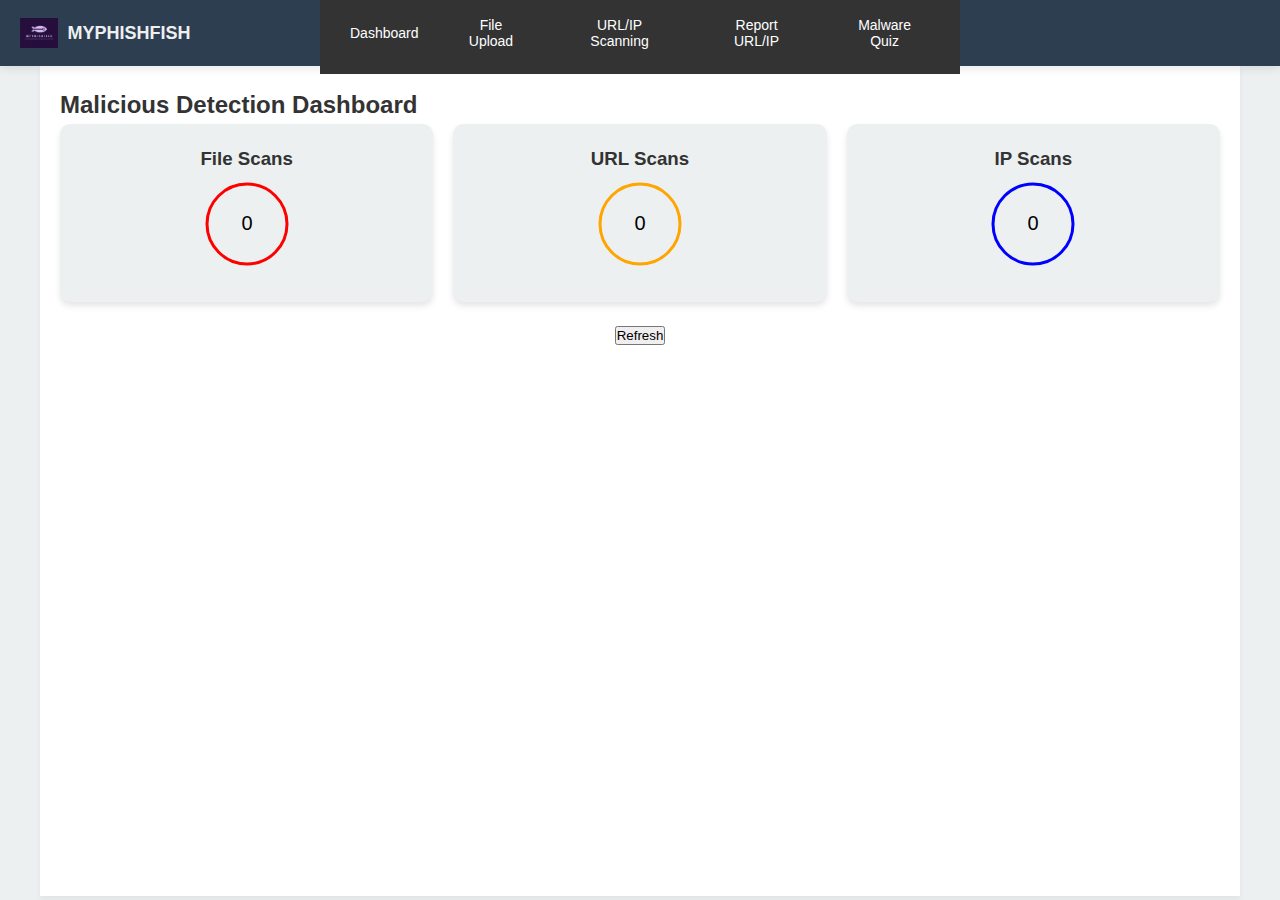
<file: final/index.html>
<!DOCTYPE html>
<html lang="en">
<head>
    <meta charset="UTF-8">
    <meta name="viewport" content="width=device-width, initial-scale=1.0">
    <title>MyPhishFish Phishing Detection</title>
</head>
<body>
    <div class="nav-container">
        <div class="nav-left">
            <img src="MyphishfishTriallogo.png" alt="Myphishfish Logo" class="logo-img">
            <span class="logo-text">MYPHISHFISH</span>
        </div>
    
        <div class="nav-center">
            <nav class="main-nav">
                <button id="dashboardButton">Dashboard</button>
                <button id="fileUploadButton">File Upload</button>
                <button id="urlIpScanButton">URL/IP Scanning</button>
                <button id="reportIpUrlButton">Report URL/IP</button>
                <button id="QuizPageButton">Malware Quiz</button>
            </nav>
        </div>
    </div>
        


    <div id="dashboardPage" class="page active">
        <h2>Malicious Detection Dashboard</h2>
        <div class="dashboard-stats">
            <div class="dashboard-stat">
                <h3>File Scans</h3>
                <svg width="100" height="100">
                    <circle cx="50" cy="50" r="40" stroke="red" stroke-width="3" fill="none" />
                    <text x="50%" y="50%" text-anchor="middle" dy=".3em" font-size="20" id="fileCount">0</text>
                </svg>
            </div>
            <div class="dashboard-stat">
                <h3>URL Scans</h3>
                <svg width="100" height="100">
                    <circle cx="50" cy="50" r="40" stroke="orange" stroke-width="3" fill="none" />
                    <text x="50%" y="50%" text-anchor="middle" dy=".3em" font-size="20" id="urlCount">0</text>
                </svg>
            </div>
            <div class="dashboard-stat">
                <h3>IP Scans</h3>
                <svg width="100" height="100">
                    <circle cx="50" cy="50" r="40" stroke="blue" stroke-width="3" fill="none" />
                    <text x="50%" y="50%" text-anchor="middle" dy=".3em" font-size="20" id="ipCount">0</text>
                </svg>
            </div>
        </div>
        <div style="text-align: center; margin-top: 20px;">
            <button id="refreshDashboard">Refresh</button>
            
        </div>
    </div>

    <div id="fileUploadPage" class="page">
        <h2>File Upload</h2>
        <div class="input-group">
            <input type="file" id="fileInput">
            <button id="uploadFileButton">Upload File</button>
        </div>
        <p id="fileUploadResult"></p>
    </div>

    <div id="urlIpScanPage" class="page">
        <h2>URL/IP Scanning</h2>
        <nav style="margin-bottom: 20px; display: flex; gap: 10px;">
            <button id="toggleUrlScan">URL Scanning</button>
            <button id="toggleIpScan">IP Scanning</button>
        </nav>
        
        <div id="urlScanSection" class="scan-section">
            <h3>URL Scanning</h3>
            <div class="input-group">
                <input type="text" id="urlInput" placeholder="Enter URL">
                <button id="scanUrlButton">Scan URL</button>
            </div>
            <p id="urlScanResult"></p>
        </div>

        <div id="ipScanSection" class="scan-section" style="display: none;">
            <h3>IP Scanning</h3>
            <div class="input-group">
                <input type="text" id="ipInput" placeholder="Enter IP Address">
                <button id="scanIpButton">Scan IP</button>
            </div>
            <p id="ipScanResult"></p>
        </div>
    </div>

    <div id="reportIpUrlPage" class="page">
        <h2>Report IP/URL</h2>
        <nav style="margin-bottom: 20px; display: flex; gap: 10px;">
            <button id="toggleReportIp">Report IP</button>
            <button id="toggleReportUrl">Report URL</button>
        </nav>
        
        <div id="reportIpSection" class="report-section">
            <h3>Report IP</h3>
            <div class="input-group">
                <input type="text" id="reportIpInput" placeholder="Enter IP to Report">
                <button id="reportIpButton">Report IP</button>
            </div>
            <p id="reportIpResult"></p>
        </div>

        <div id="reportUrlSection" class="report-section" style="display: none;">
            <h3>Report URL</h3>
            <div class="input-group">
                <input type="text" id="reportUrlInput" placeholder="Enter URL to Report">
                <button id="reportUrlButton">Report URL</button>
            </div>
            <p id="reportUrlResult"></p>
        </div>
    </div>

    <div id="QuizPage" class="page">
        <header>
            <h1>Malware Quiz</h1>
            <div id="score">Score: 0 / 10</div>
        </header>

        <div class="container">
            <div id="quizContent">
                <!-- Questions will appear here -->
            </div>
            <button id="playAgain" onclick="playAgain()" style="display: none;">Play Again</button>
        </div>
    </div>

    <script src="script.js"></script>
    <link rel="stylesheet" href="style.css">
</body>
</html>
</file>
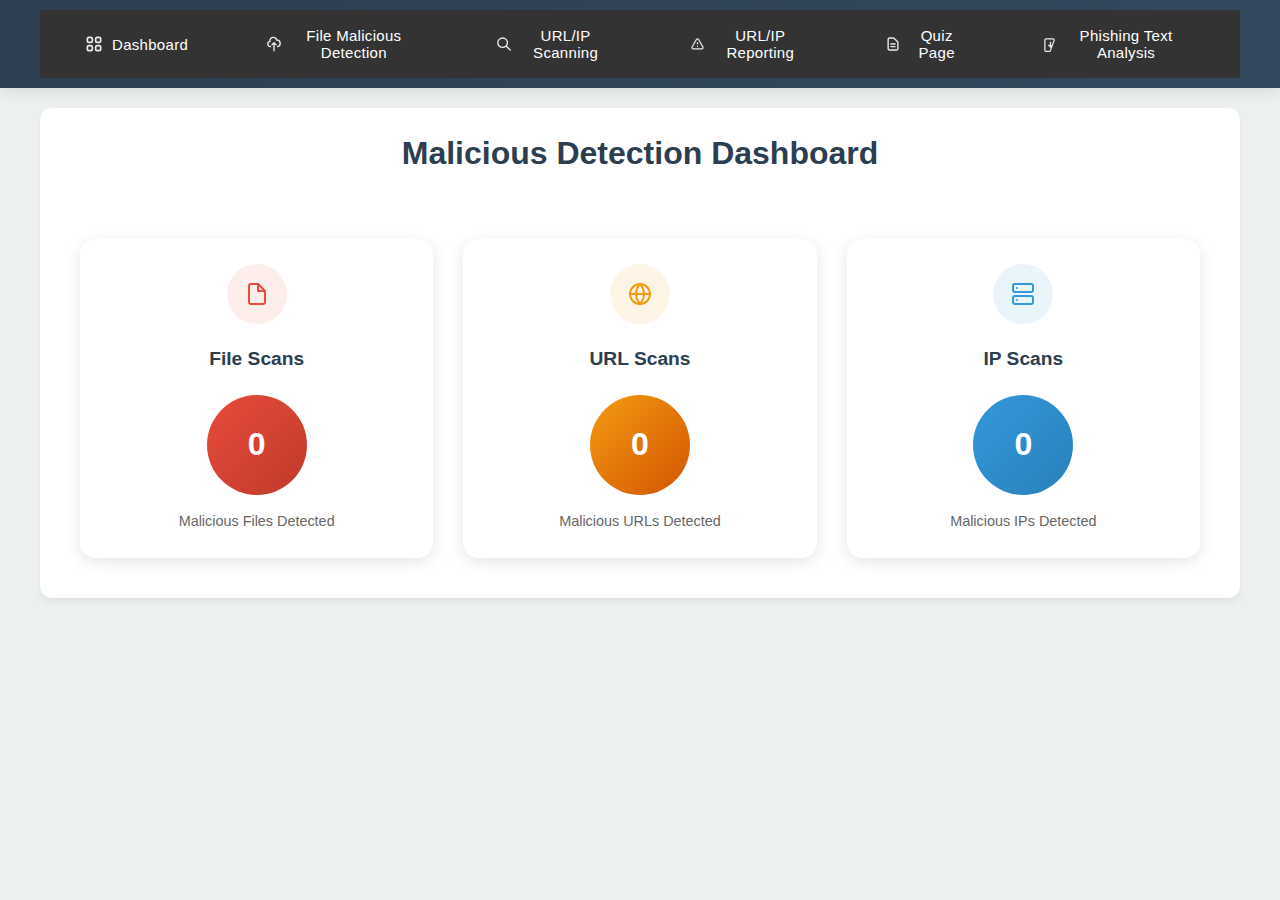
<file: final/chrome_extension/index.html>
<!DOCTYPE html>
<html lang="en">
<head>
    <meta charset="UTF-8">
    <meta name="viewport" content="width=device-width, initial-scale=1.0">
    <title>Cyber Sentinel Interface</title>
    <link rel="stylesheet" href="style.css">
</head>
<body>
    <div class="nav-container">
        <nav class="main-nav">
            <button id="dashboardButton">Dashboard</button>
            <button id="fileUploadButton">File Malicious Detection</button>
            <button id="urlIpScanButton">URL/IP Scanning</button>
            <button id="reportIpUrlButton">URL/IP Reporting</button>
            <button id="QuizPageButton">Quiz Page</button>
            <button id="imageExtractionButton">Phishing Text Analysis</button>
        </nav>
    </div>

    <div id="dashboardPage" class="page active">
        <h2 class="dashboard-title">Malicious Detection Dashboard</h2>
        <div class="dashboard-stats">
            <div class="dashboard-stat">
                <div class="stat-icon file-icon">
                    <svg xmlns="http://www.w3.org/2000/svg" width="24" height="24" viewBox="0 0 24 24" fill="none" stroke="currentColor" stroke-width="2" stroke-linecap="round" stroke-linejoin="round">
                        <path d="M13 2H6a2 2 0 0 0-2 2v16a2 2 0 0 0 2 2h12a2 2 0 0 0 2-2V9z"></path>
                        <polyline points="13 2 13 9 20 9"></polyline>
                    </svg>
                </div>
                <div class="stat-content">
                    <h3>File Scans</h3>
                    <div class="stat-circle red">
                        <span id="fileCount">0</span>
                    </div>
                    <p class="stat-label">Malicious Files Detected</p>
                </div>
            </div>

            <div class="dashboard-stat">
                <div class="stat-icon url-icon">
                    <svg xmlns="http://www.w3.org/2000/svg" width="24" height="24" viewBox="0 0 24 24" fill="none" stroke="currentColor" stroke-width="2" stroke-linecap="round" stroke-linejoin="round">
                        <circle cx="12" cy="12" r="10"></circle>
                        <line x1="2" y1="12" x2="22" y2="12"></line>
                        <path d="M12 2a15.3 15.3 0 0 1 4 10 15.3 15.3 0 0 1-4 10 15.3 15.3 0 0 1-4-10 15.3 15.3 0 0 1 4-10z"></path>
                    </svg>
                </div>
                <div class="stat-content">
                    <h3>URL Scans</h3>
                    <div class="stat-circle orange">
                        <span id="urlCount">0</span>
                    </div>
                    <p class="stat-label">Malicious URLs Detected</p>
                </div>
            </div>

            <div class="dashboard-stat">
                <div class="stat-icon ip-icon">
                    <svg xmlns="http://www.w3.org/2000/svg" width="24" height="24" viewBox="0 0 24 24" fill="none" stroke="currentColor" stroke-width="2" stroke-linecap="round" stroke-linejoin="round">
                        <rect x="2" y="2" width="20" height="8" rx="2" ry="2"></rect>
                        <rect x="2" y="14" width="20" height="8" rx="2" ry="2"></rect>
                        <line x1="6" y1="6" x2="6.01" y2="6"></line>
                        <line x1="6" y1="18" x2="6.01" y2="18"></line>
                    </svg>
                </div>
                <div class="stat-content">
                    <h3>IP Scans</h3>
                    <div class="stat-circle blue">
                        <span id="ipCount">0</span>
                    </div>
                    <p class="stat-label">Malicious IPs Detected</p>
                </div>
            </div>
        </div>
    </div>

    <div id="fileUploadPage" class="page">
        <h2>File Upload</h2>
        <div class="file-upload-container">
            <div class="file-upload-area" id="dropZone">
                <div class="file-upload-content">
                    <img src="assets/upload-icon.svg" alt="Upload" class="upload-icon">
                    <p>Drag and drop files here or</p>
                    <div class="file-input-wrapper">
                        <input type="file" id="fileInput" class="file-input" hidden>
                        <button class="choose-file-btn">Choose file</button>
                    </div>
                    <p class="file-name" id="fileName"></p>
                </div>
            </div>
            <div class="button-group">
                <div class="button-with-spinner">
                    <button id="uploadFileButton" disabled>
                        <span class="button-content">
                            Upload File
                            <span class="spinner" id="uploadFileSpinner"></span>
                        </span>
                    </button>
                </div>
                <button id="clearFileResult" class="clear-button">Clear Result</button>
            </div>
        </div>
        <div class="result-container">
            <div class="loading-container" id="loadingContainer">
                <div class="loading-spinner"></div>
                <p>Scanning file...</p>
            </div>
            <div class="result-text" id="fileUploadResult"></div>
        </div>
    </div>

    <div id="urlIpScanPage" class="page">
        <h2 class="page-title">URL/IP Scanning</h2>
        <div class="scan-nav">
            <button id="toggleUrlScan" class="scan-nav-btn active">
                <svg xmlns="http://www.w3.org/2000/svg" width="20" height="20" viewBox="0 0 24 24" fill="none" stroke="currentColor" stroke-width="2" stroke-linecap="round" stroke-linejoin="round">
                    <circle cx="12" cy="12" r="10"></circle>
                    <line x1="2" y1="12" x2="22" y2="12"></line>
                    <path d="M12 2a15.3 15.3 0 0 1 4 10 15.3 15.3 0 0 1-4 10 15.3 15.3 0 0 1-4-10 15.3 15.3 0 0 1 4-10z"></path>
                </svg>
                URL Scanning
            </button>
            <button id="toggleIpScan" class="scan-nav-btn">
                <svg xmlns="http://www.w3.org/2000/svg" width="20" height="20" viewBox="0 0 24 24" fill="none" stroke="currentColor" stroke-width="2" stroke-linecap="round" stroke-linejoin="round">
                    <rect x="2" y="2" width="20" height="8" rx="2" ry="2"></rect>
                    <rect x="2" y="14" width="20" height="8" rx="2" ry="2"></rect>
                    <line x1="6" y1="6" x2="6.01" y2="6"></line>
                    <line x1="6" y1="18" x2="6.01" y2="18"></line>
                </svg>
                IP Scanning
            </button>
        </div>
        
        <div class="scan-container">
            <div id="urlScanSection" class="scan-section">
                <div class="scan-card">
                    <h3 class="scan-title">URL Scanning</h3>
                    <div class="scan-input-group">
                        <div class="input-with-icon">
                            <svg class="input-icon" xmlns="http://www.w3.org/2000/svg" width="20" height="20" viewBox="0 0 24 24" fill="none" stroke="currentColor" stroke-width="2" stroke-linecap="round" stroke-linejoin="round">
                                <circle cx="11" cy="11" r="8"></circle>
                                <line x1="21" y1="21" x2="16.65" y2="16.65"></line>
                            </svg>
                            <input type="text" id="urlInput" placeholder="Enter URL to scan..." class="scan-input">
                        </div>
                        <div class="scan-buttons">
                            <button id="scanUrlButton" class="scan-button">
                                <span class="button-content">
                                    Scan URL
                                    <span class="spinner" id="scanUrlSpinner"></span>
                                </span>
                            </button>
                            <button id="clearUrlResult" class="clear-button">Clear</button>
                        </div>
                    </div>
                    <div class="result-container">
                        <div class="loading-container" id="urlLoadingContainer">
                            <div class="loading-spinner"></div>
                            <p>Scanning URL...</p>
                        </div>
                        <div class="result-text" id="urlScanResult"></div>
                    </div>
                </div>
            </div>

            <div id="ipScanSection" class="scan-section" style="display: none;">
                <div class="scan-card">
                    <h3 class="scan-title">IP Scanning</h3>
                    <div class="scan-input-group">
                        <div class="input-with-icon">
                            <svg class="input-icon" xmlns="http://www.w3.org/2000/svg" width="20" height="20" viewBox="0 0 24 24" fill="none" stroke="currentColor" stroke-width="2" stroke-linecap="round" stroke-linejoin="round">
                                <rect x="2" y="2" width="20" height="8" rx="2" ry="2"></rect>
                                <rect x="2" y="14" width="20" height="8" rx="2" ry="2"></rect>
                            </svg>
                            <input type="text" id="ipInput" placeholder="Enter IP address to scan..." class="scan-input">
                        </div>
                        <div class="scan-buttons">
                            <button id="scanIpButton" class="scan-button">
                                <span class="button-content">
                                    Scan IP
                                    <span class="spinner" id="scanIpSpinner"></span>
                                </span>
                            </button>
                            <button id="clearIpResult" class="clear-button">Clear</button>
                        </div>
                    </div>
                    <div class="result-container">
                        <div class="loading-container" id="ipLoadingContainer">
                            <div class="loading-spinner"></div>
                            <p>Scanning IP...</p>
                        </div>
                        <div class="result-text" id="ipScanResult"></div>
                    </div>
                </div>
            </div>
        </div>
    </div>

    <div id="reportIpUrlPage" class="page">
        <h2 class="page-title">Report IP/URL</h2>
        <div class="scan-nav">
            <button id="toggleReportIp" class="scan-nav-btn active">
                <svg xmlns="http://www.w3.org/2000/svg" width="20" height="20" viewBox="0 0 24 24" fill="none" stroke="currentColor" stroke-width="2" stroke-linecap="round" stroke-linejoin="round">
                    <rect x="2" y="2" width="20" height="8" rx="2" ry="2"></rect>
                    <rect x="2" y="14" width="20" height="8" rx="2" ry="2"></rect>
                    <line x1="6" y1="6" x2="6.01" y2="6"></line>
                    <line x1="6" y1="18" x2="6.01" y2="18"></line>
                </svg>
                Report IP
            </button>
            <button id="toggleReportUrl" class="scan-nav-btn">
                <svg xmlns="http://www.w3.org/2000/svg" width="20" height="20" viewBox="0 0 24 24" fill="none" stroke="currentColor" stroke-width="2" stroke-linecap="round" stroke-linejoin="round">
                    <circle cx="12" cy="12" r="10"></circle>
                    <line x1="2" y1="12" x2="22" y2="12"></line>
                    <path d="M12 2a15.3 15.3 0 0 1 4 10 15.3 15.3 0 0 1-4 10 15.3 15.3 0 0 1-4-10 15.3 15.3 0 0 1 4-10z"></path>
                </svg>
                Report URL
            </button>
        </div>

        <div class="scan-container">
            <div id="reportIpSection" class="report-section">
                <div class="scan-card">
                    <h3 class="scan-title">Report IP</h3>
                    <div class="scan-input-group">
                        <div class="input-with-icon">
                            <svg class="input-icon" xmlns="http://www.w3.org/2000/svg" width="20" height="20" viewBox="0 0 24 24" fill="none" stroke="currentColor" stroke-width="2" stroke-linecap="round" stroke-linejoin="round">
                                <rect x="2" y="2" width="20" height="8" rx="2" ry="2"></rect>
                                <rect x="2" y="14" width="20" height="8" rx="2" ry="2"></rect>
                            </svg>
                            <input type="text" id="reportIpInput" placeholder="Enter IP to report..." class="scan-input">
                        </div>
                        <div class="scan-buttons">
                            <button id="reportIpButton" class="scan-button">
                                <span class="button-content">
                                    Report IP
                                    <span class="spinner" id="reportIpSpinner"></span>
                                </span>
                            </button>
                            <button id="clearReportIpResult" class="clear-button">Clear</button>
                        </div>
                    </div>
                    <div class="result-container">
                        <div class="loading-container" id="reportIpLoadingContainer">
                            <div class="loading-spinner"></div>
                            <p>Reporting IP...</p>
                        </div>
                        <div class="result-text" id="reportIpResult"></div>
                    </div>
                </div>
            </div>

            <div id="reportUrlSection" class="report-section" style="display: none;">
                <div class="scan-card">
                    <h3 class="scan-title">Report URL</h3>
                    <div class="scan-input-group">
                        <div class="input-with-icon">
                            <svg class="input-icon" xmlns="http://www.w3.org/2000/svg" width="20" height="20" viewBox="0 0 24 24" fill="none" stroke="currentColor" stroke-width="2" stroke-linecap="round" stroke-linejoin="round">
                                <circle cx="11" cy="11" r="8"></circle>
                                <line x1="21" y1="21" x2="16.65" y2="16.65"></line>
                            </svg>
                            <input type="text" id="reportUrlInput" placeholder="Enter URL to report..." class="scan-input">
                        </div>
                        <div class="scan-buttons">
                            <button id="reportUrlButton" class="scan-button">
                                <span class="button-content">
                                    Report URL
                                    <span class="spinner" id="reportUrlSpinner"></span>
                                </span>
                            </button>
                            <button id="clearReportUrlResult" class="clear-button">Clear</button>
                        </div>
                    </div>
                    <div class="result-container">
                        <div class="loading-container" id="reportUrlLoadingContainer">
                            <div class="loading-spinner"></div>
                            <p>Reporting URL...</p>
                        </div>
                        <div class="result-text" id="reportUrlResult"></div>
                    </div>
                </div>
            </div>
        </div>
    </div>

    <div id="QuizPage" class="page">
        <div class="quiz-container">
            <div class="quiz-header">
                <h2 class="quiz-title">Cybersecurity Knowledge Quiz</h2>
                <div class="quiz-score" id="score">Score: 0 / 10</div>
            </div>

            <div class="quiz-content" id="quizContent">
                <!-- Questions will be inserted here -->
            </div>

            <button id="playAgain" class="play-again-btn" onclick="playAgain()">
                <svg xmlns="http://www.w3.org/2000/svg" width="20" height="20" viewBox="0 0 24 24" fill="none" stroke="currentColor" stroke-width="2" stroke-linecap="round" stroke-linejoin="round">
                    <path d="M3 12a9 9 0 0 1 9-9 9.75 9.75 0 0 1 6.74 2.74L21 8"></path>
                    <path d="M21 3v5h-5"></path>
                    <path d="M21 12a9 9 0 0 1-9 9 9.75 9.75 0 0 1-6.74-2.74L3 16"></path>
                    <path d="M3 21v-5h5"></path>
                </svg>
                Play Again
            </button>
        </div>
    </div>

    <div id="imageTextPage" class="page">
        <div class="image-extraction-container">
            <h2 class="page-title">Analyze Text from Image</h2>
            
            <div class="upload-section">
                <div class="upload-area" id="imageDropZone">
                    <div class="upload-content">
                        <svg class="upload-icon" xmlns="http://www.w3.org/2000/svg" width="50" height="50" viewBox="0 0 24 24">
                            <path d="M19.35 10.04A7.49 7.49 0 0 0 12 4C9.11 4 6.6 5.64 5.35 8.04A5.994 5.994 0 0 0 0 14c0 3.31 2.69 6 6 6h13c2.76 0 5-2.24 5-5 0-2.64-2.05-4.78-4.65-4.96zM14 13v4h-4v-4H7l5-5 5 5h-3z"/>
                        </svg>
                        <p class="upload-text">Drag & drop your image here or</p>
                        <input type="file" id="imageFileInput" accept="image/*" hidden>
                        <button class="upload-button" id="imageChooseBtn">Choose Image</button>
                        <p class="file-name" id="imageFileName"></p>
                    </div>
                    <div class="preview-container" id="imagePreviewContainer"></div>
                </div>
                
                <div class="action-buttons">
                    <button class="extract-button" id="extractTextBtn" disabled>
                        <span class="button-content">
                            Analyzing Text
                            <span class="spinner" id="extractSpinner"></span>
                        </span>
                    </button>
                    <button class="clear-button" id="clearImageBtn">Clear</button>
                </div>
            </div>

            <div class="result-container" id="extractedTextContainer">
                <div class="loading-container" id="extractLoadingContainer">
                    <div class="loading-spinner"></div>
                    <p>Analyzing text...</p>
                </div>
                <div class="text-content" id="extractedText"></div>
            </div>
        </div>
    </div>

    <script src="script.js"></script>
</body>
</html>
</file>
<file: final/style.css>
/* Use for Title*/
/* Navigation container */
.nav-container {
    display: flex;
    justify-content: space-between; /* Balance between left and center */
    align-items: center; /* Center vertically */
    padding: 18px 20px;
    background-color: #3a2c50; /* Dark background */
    color: white;
    position: relative; /* To ensure proper centering */
}

/* Left section: Logo and Text */
.nav-left {
    display: flex;
    align-items: center; /* Align items vertically */
    gap: 10px; /* Space between logo and text */
}

.logo-img {
    height: 30px; /* Logo size */
    width: auto;
}

.logo-text {
    font-size: 18px;
    font-weight: bold;
    color: #ecf0f1; /* Light grey text */
}

/* Center Section: Buttons */
.nav-center {
    position: absolute;
    left: 50%;
    transform: translateX(-50%); /* Perfect centering */
}

.main-nav {
    display: flex;
    gap: 15px; /* Space between buttons */
}

.main-nav button {
    padding: 8px 12px;
    background-color: #3498db;
    color: white;
    border: none;
    border-radius: 4px;
    cursor: pointer;
    transition: background-color 0.3s ease;
    font-size: 14px;
}

.main-nav button:hover {
    background-color: #2980b9;
}

body {
    font-family: Arial, sans-serif;
    margin: 0;
    padding: 0;
}

nav {
    background: #333;
    color: #fff;
    display: flex;
    padding: 10px;
}

nav button {
    background: #444;
    border: none;
    color: #fff;
    padding: 10px 15px;
    margin-right: 10px;
    cursor: pointer;
}

nav button:hover {
    background: #555;
}

.page {
    display: none;
    padding: 20px;
}

.active {
    display: block;
}

/* Use for Quiz*/

body {
    font-family: Arial, sans-serif;
    margin: 0;
    padding: 0;
    background-color: #f9f9f9;
}

header {
    display: flex;
    justify-content: space-between;
    align-items: center;
    background-color: #333;
    color: white;
    padding: 10px 20px;
}

header h1 {
    margin: 0;
}

#score {
    font-size: 18px;
    color: #ffd700;
}

.container {
    margin: 20px auto;
    padding: 20px;
    max-width: 600px;
    background-color: white;
    border: 1px solid #ddd;
    border-radius: 8px;
    box-shadow: 0 0 10px rgba(0, 0, 0, 0.1);
}

.question {
    margin-bottom: 15px;
    font-size: 18px;
    font-weight: bold;
}

.options button {
    display: block;
    width: 100%;
    margin: 5px 0;
    padding: 10px;
    border: 1px solid #ddd;
    background-color: #f0f0f0;
    cursor: pointer;
    font-size: 16px;
    border-radius: 5px;
}

.options button:hover {
    background-color: #ddd;
}

#playAgain {
    display: none;
    margin-top: 20px;
    background-color: #28a745;
    color: white;
    border: none;
    padding: 10px 20px;
    cursor: pointer;
    font-size: 16px;
    border-radius: 5px;
}

#playAgain:hover {
    background-color: #218838;
}

nav button {
    background-color: #007BFF;
    color: white;
    border: none;
    padding: 10px 15px;
    margin-right: 10px;
    cursor: pointer;
    border-radius: 5px;
}

nav button:hover {
    background-color: #0056b3;
}

.scan-section {
    margin-top: 20px;
}

:root {
    --primary-color: #2c3e50;
    --secondary-color: #3498db;
    --background-color: #ecf0f1;
    --text-color: #333;
    --hover-color: #34495e;
}

* {
    margin: 0;
    padding: 0;
    box-sizing: border-box;
}

body {
    font-family: 'Inter', -apple-system, BlinkMacSystemFont, 'Segoe UI', Roboto, Oxygen, Ubuntu, Cantarell, 'Open Sans', 'Helvetica Neue', sans-serif;
    background-color: var(--background-color);
    color: var(--text-color);
    line-height: 1.6;
}

.nav-container {
    background-color: var(--primary-color);
    box-shadow: 0 2px 10px rgba(0, 0, 0, 0.1);
}

.main-nav {
    display: flex;
    max-width: 1200px;
    margin: 0 auto;
    padding: 15px;
}

.main-nav button {
    background-color: transparent;
    color: white;
    border: none;
    padding: 10px 15px;
    margin-right: 10px;
    cursor: pointer;
    transition: background-color 0.3s ease;
    border-radius: 5px;
    font-weight: 500;
    position: relative;
    overflow: hidden;
}

.main-nav button:hover {
    background-color: var(--hover-color);
}

.main-nav button::after {
    content: '';
    position: absolute;
    bottom: 0;
    left: 0;
    width: 100%;
    height: 2px;
    background-color: var(--secondary-color);
    transform: scaleX(0);
    transition: transform 0.3s ease;
}

.main-nav button:hover::after {
    transform: scaleX(1);
}

.page {
    display: none;
    max-width: 1200px;
    margin: 0 auto;
    padding: 20px;
    background-color: white;
    min-height: calc(100vh - 70px);
    box-shadow: 0 4px 6px rgba(0, 0, 0, 0.05);
}

.page.active {
    display: block;
}

.dashboard-stats {
    display: grid;
    grid-template-columns: repeat(3, 1fr);
    gap: 20px;
    text-align: center;
}

.dashboard-stat {
    background-color: var(--background-color);
    padding: 20px;
    border-radius: 10px;
    box-shadow: 0 4px 6px rgba(0, 0, 0, 0.1);
    transition: transform 0.3s ease;
}

.dashboard-stat:hover {
    transform: translateY(-5px);
}

.input-group {
    display: flex;
    margin-bottom: 15px;
}

.input-group input {
    flex-grow: 1;
    padding: 10px;
    border: 1px solid #ddd;
    border-radius: 5px;
    margin-right: 10px;
}

.input-group button {
    background-color: var(--secondary-color);
    color: white;
    border: none;
    padding: 10px 15px;
    border-radius: 5px;
    cursor: pointer;
    transition: background-color 0.3s ease;
}

.input-group button:hover {
    background-color: #2980b9;
}

#score {
    color: var(--secondary-color);
    font-weight: bold;
}

@media (max-width: 768px) {
    .main-nav {
        flex-direction: column;
    }

    .main-nav button {
        margin-bottom: 10px;
        width: 100%;
    }

    .dashboard-stats {
        grid-template-columns: 1fr;
    }
}
</file>
<file: final/chrome_extension/style.css>
/* Use for Title*/

body {
    font-family: Arial, sans-serif;
    margin: 0;
    padding: 0;
    min-height: 100vh;
    background-color: var(--background-color);
}

nav {
    background: #333;
    color: #fff;
    display: flex;
    padding: 10px;
}

nav button {
    background: #444;
    border: none;
    color: #fff;
    padding: 10px 15px;
    margin-right: 10px;
    cursor: pointer;
}

nav button:hover {
    background: #555;
}

.page {
    display: none;
    padding: 20px;
}

.active {
    display: block;
}

/* Use for Quiz*/

body {
    font-family: Arial, sans-serif;
    margin: 0;
    padding: 0;
    background-color: #f9f9f9;
}

header {
    display: flex;
    justify-content: space-between;
    align-items: center;
    background-color: #333;
    color: white;
    padding: 10px 20px;
}

header h1 {
    margin: 0;
}

#score {
    font-size: 18px;
    color: #ffd700;
}

.container {
    margin: 20px auto;
    padding: 20px;
    max-width: 600px;
    background-color: white;
    border: 1px solid #ddd;
    border-radius: 8px;
    box-shadow: 0 0 10px rgba(0, 0, 0, 0.1);
}

.question {
    margin-bottom: 15px;
    font-size: 18px;
    font-weight: bold;
}

.options button {
    display: block;
    width: 100%;
    margin: 5px 0;
    padding: 10px;
    border: 1px solid #ddd;
    background-color: #f0f0f0;
    cursor: pointer;
    font-size: 16px;
    border-radius: 5px;
}

.options button:hover {
    background-color: #ddd;
}

#playAgain {
    display: none;
    margin-top: 20px;
    background-color: #28a745;
    color: white;
    border: none;
    padding: 10px 20px;
    cursor: pointer;
    font-size: 16px;
    border-radius: 5px;
}

#playAgain:hover {
    background-color: #218838;
}

nav button {
    background-color: #007BFF;
    color: white;
    border: none;
    padding: 10px 15px;
    margin-right: 10px;
    cursor: pointer;
    border-radius: 5px;
}

nav button:hover {
    background-color: #0056b3;
}

.scan-section {
    margin-top: 20px;
}

:root {
    --primary-color: #2c3e50;
    --secondary-color: #3498db;
    --background-color: #ecf0f1;
    --text-color: #333;
    --hover-color: #34495e;
}

* {
    margin: 0;
    padding: 0;
    box-sizing: border-box;
}

body {
    font-family: 'Inter', -apple-system, BlinkMacSystemFont, 'Segoe UI', Roboto, Oxygen, Ubuntu, Cantarell, 'Open Sans', 'Helvetica Neue', sans-serif;
    background-color: var(--background-color);
    color: var(--text-color);
    line-height: 1.6;
}

.nav-container {
    position: sticky;
    top: 0;
    z-index: 1000;
    background: linear-gradient(135deg, var(--primary-color), #34495e);
    box-shadow: 0 2px 15px rgba(0, 0, 0, 0.1);
    padding: 10px 0;
}

.main-nav {
    max-width: 1200px;
    margin: 0 auto;
    padding: 5px 20px;
    display: flex;
    justify-content: center;
    gap: 20px;
    align-items: center;
}

.main-nav button {
    background-color: transparent;
    color: #fff;
    border: none;
    padding: 12px 24px;
    cursor: pointer;
    transition: all 0.3s ease;
    border-radius: 8px;
    font-weight: 500;
    font-size: 15px;
    position: relative;
    display: flex;
    align-items: center;
    gap: 8px;
    letter-spacing: 0.3px;
}

/* Add icons to navigation buttons */
.main-nav button::before {
    content: '';
    width: 20px;
    height: 20px;
    background-size: contain;
    background-repeat: no-repeat;
    background-position: center;
    opacity: 0.9;
}

#dashboardButton::before {
    background-image: url("data:image/svg+xml,%3Csvg xmlns='http://www.w3.org/2000/svg' fill='none' viewBox='0 0 24 24' stroke='white'%3E%3Cpath stroke-linecap='round' stroke-linejoin='round' stroke-width='2' d='M4 6a2 2 0 012-2h2a2 2 0 012 2v2a2 2 0 01-2 2H6a2 2 0 01-2-2V6zM14 6a2 2 0 012-2h2a2 2 0 012 2v2a2 2 0 01-2 2h-2a2 2 0 01-2-2V6zM4 16a2 2 0 012-2h2a2 2 0 012 2v2a2 2 0 01-2 2H6a2 2 0 01-2-2v-2zM14 16a2 2 0 012-2h2a2 2 0 012 2v2a2 2 0 01-2 2h-2a2 2 0 01-2-2v-2z'/%3E%3C/svg%3E");
}

#fileUploadButton::before {
    background-image: url("data:image/svg+xml,%3Csvg xmlns='http://www.w3.org/2000/svg' fill='none' viewBox='0 0 24 24' stroke='white'%3E%3Cpath stroke-linecap='round' stroke-linejoin='round' stroke-width='2' d='M7 16a4 4 0 01-.88-7.903A5 5 0 1115.9 6L16 6a5 5 0 011 9.9M15 13l-3-3m0 0l-3 3m3-3v12'/%3E%3C/svg%3E");
}

#urlIpScanButton::before {
    background-image: url("data:image/svg+xml,%3Csvg xmlns='http://www.w3.org/2000/svg' fill='none' viewBox='0 0 24 24' stroke='white'%3E%3Cpath stroke-linecap='round' stroke-linejoin='round' stroke-width='2' d='M21 21l-6-6m2-5a7 7 0 11-14 0 7 7 0 0114 0z'/%3E%3C/svg%3E");
}

#reportIpUrlButton::before {
    background-image: url("data:image/svg+xml,%3Csvg xmlns='http://www.w3.org/2000/svg' fill='none' viewBox='0 0 24 24' stroke='white'%3E%3Cpath stroke-linecap='round' stroke-linejoin='round' stroke-width='2' d='M12 9v2m0 4h.01m-6.938 4h13.856c1.54 0 2.502-1.667 1.732-3L13.732 4c-.77-1.333-2.694-1.333-3.464 0L3.34 16c-.77 1.333.192 3 1.732 3z'/%3E%3C/svg%3E");
}

#QuizPageButton::before {
    background-image: url("data:image/svg+xml,%3Csvg xmlns='http://www.w3.org/2000/svg' fill='none' viewBox='0 0 24 24' stroke='white'%3E%3Cpath stroke-linecap='round' stroke-linejoin='round' stroke-width='2' d='M9 12h6m-6 4h6m2 5H7a2 2 0 01-2-2V5a2 2 0 012-2h5.586a1 1 0 01.707.293l5.414 5.414a1 1 0 01.293.707V19a2 2 0 01-2 2z'/%3E%3C/svg%3E");
}

#imageExtractionButton::before {
    background-image: url("data:image/svg+xml,%3Csvg xmlns='http://www.w3.org/2000/svg' fill='none' viewBox='0 0 24 24' stroke='white'%3E%3Cpath stroke-linecap='round' stroke-linejoin='round' stroke-width='2' d='M15 13l-3 3m0 0l-3-3m3 3V8m0 13a2 2 0 01-2 2H5a2 2 0 01-2-2V5a2 2 0 012-2h11a2 2 0 012 2z'/%3E%3C/svg%3E");
}

.main-nav button:hover {
    background-color: rgba(255, 255, 255, 0.1);
    transform: translateY(-1px);
}

.main-nav button:active {
    transform: translateY(0);
}

.main-nav button::after {
    content: '';
    position: absolute;
    bottom: -2px;
    left: 50%;
    width: 0;
    height: 2px;
    background-color: var(--secondary-color);
    transform: translateX(-50%);
    transition: width 0.3s ease;
}

.main-nav button:hover::after {
    width: 80%;
}

/* Add active state for the current page */
.main-nav button.active {
    background-color: rgba(255, 255, 255, 0.15);
    box-shadow: inset 0 2px 4px rgba(0, 0, 0, 0.1);
}

.main-nav button.active::after {
    width: 80%;
}

/* Responsive adjustments */
@media (max-width: 768px) {
    .main-nav {
        flex-direction: column;
        padding: 10px;
        gap: 10px;
    }

    .main-nav button {
        width: 100%;
        justify-content: center;
        padding: 10px 20px;
    }
}

.page {
    max-width: 1200px;
    margin: 20px auto;
    padding: 20px;
    background-color: white;
    border-radius: 12px;
    box-shadow: 0 4px 6px rgba(0, 0, 0, 0.05);
}

.page.active {
    display: block;
}

.dashboard-stats {
    padding: 20px;
    margin-top: 20px;
}

.dashboard-stat {
    background-color: var(--background-color);
    padding: 20px;
    border-radius: 10px;
    box-shadow: 0 4px 6px rgba(0, 0, 0, 0.1);
    transition: transform 0.3s ease;
}

.dashboard-stat:hover {
    transform: translateY(-5px);
}

.input-group {
    display: flex;
    margin-bottom: 15px;
}

.input-group input {
    flex-grow: 1;
    padding: 10px;
    border: 1px solid #ddd;
    border-radius: 5px;
    margin-right: 10px;
}

.input-group button {
    background-color: var(--secondary-color);
    color: white;
    border: none;
    padding: 10px 15px;
    border-radius: 5px;
    cursor: pointer;
    transition: background-color 0.3s ease;
}

.input-group button:hover {
    background-color: #2980b9;
}

#score {
    color: var(--secondary-color);
    font-weight: bold;
}

@media (max-width: 1200px) {
    .page {
        margin: 20px;
    }
}

@media (max-width: 768px) {
    .main-nav {
        flex-direction: column;
        padding: 10px;
    }

    .main-nav button {
        width: 100%;
    }

    .page {
        margin: 10px;
    }
}

.spinner {
    display: none;
    width: 20px;
    height: 20px;
    margin-left: 10px;
    border: 3px solid #f3f3f3;
    border-top: 3px solid #3498db;
    border-radius: 50%;
    animation: spin 1s linear infinite;
    vertical-align: middle;
}

@keyframes spin {
    0% { transform: rotate(0deg); }
    100% { transform: rotate(360deg); }
}

.button-with-spinner {
    display: flex;
    align-items: center;
    justify-content: center;
    gap: 10px;
}

.button-content {
    display: flex;
    align-items: center;
    justify-content: center;
}

.loading-container {
    position: absolute;
    top: 0;
    left: 0;
    right: 0;
    bottom: 0;
    background: rgba(248, 249, 250, 0.9);
    display: none;
    flex-direction: column;
    align-items: center;
    justify-content: center;
    z-index: 10;
    border-radius: 8px;
}

.loading-spinner {
    width: 50px;
    height: 50px;
    border: 5px solid #f3f3f3;
    border-top: 5px solid #3498db;
    border-radius: 50%;
    animation: spin 1s linear infinite;
}

@keyframes spin {
    0% { transform: rotate(0deg); }
    100% { transform: rotate(360deg); }
}

.fade-out {
    opacity: 0;
    transition: opacity 0.5s ease-out;
}

.result-container {
    margin-top: 25px;
    padding: 20px;
    background: #f8f9fa;
    border-radius: 12px;
    min-height: 100px;
    max-height: 400px;
    overflow-y: auto;
    word-wrap: break-word;
    position: relative;
    border: 1px solid #ddd;
}

.result-text {
    font-size: 15px;
    line-height: 1.6;
    color: #333;
    overflow-wrap: break-word;
    word-break: break-word;
    text-align: justify;
}

.result-text.visible {
    opacity: 1;
}

.file-upload-container {
    max-width: 600px;
    margin: 0 auto;
}

.file-upload-area {
    border: 2px dashed #3498db;
    border-radius: 12px;
    padding: 40px 20px;
    text-align: center;
    background-color: #f8f9fa;
    cursor: pointer;
    transition: all 0.3s ease;
    margin-bottom: 20px;
    box-shadow: 0 4px 6px rgba(0, 0, 0, 0.05);
}

.file-upload-area.drag-over {
    background-color: #e3f2fd;
    border-color: #2196f3;
    transform: scale(1.02);
    box-shadow: 0 6px 12px rgba(0, 0, 0, 0.1);
}

.file-upload-content {
    display: flex;
    flex-direction: column;
    align-items: center;
    gap: 15px;
}

.file-upload-content p {
    color: #666;
    font-size: 16px;
    margin: 0;
}

.file-name {
    margin-top: 10px;
    color: #2980b9;
    font-size: 14px;
    font-weight: 500;
    word-break: break-all;
    max-width: 100%;
    padding: 8px 16px;
    background-color: #e3f2fd;
    border-radius: 4px;
    display: inline-block;
}

.upload-icon {
    width: 64px;
    height: 64px;
    margin-bottom: 10px;
    filter: drop-shadow(0 2px 4px rgba(0, 0, 0, 0.1));
    transition: transform 0.3s ease;
}

.file-upload-area:hover .upload-icon {
    transform: translateY(-2px);
}

.button-with-spinner {
    position: relative;
    width: 100%;
}

#uploadFileSpinner {
    margin-left: 8px;
    border-color: rgba(255, 255, 255, 0.3);
    border-top-color: white;
}

#uploadFileButton {
    width: 100%;
    margin-top: 20px;
    padding: 12px 24px;
    background: linear-gradient(135deg, #3498db, #2980b9);
    color: white;
    border: none;
    border-radius: 8px;
    font-size: 16px;
    font-weight: 600;
    text-transform: uppercase;
    letter-spacing: 1px;
    box-shadow: 0 4px 6px rgba(0, 0, 0, 0.1);
    transition: all 0.3s ease;
    opacity: 0.6;
    cursor: not-allowed;
}

#uploadFileButton:not([disabled]) {
    opacity: 1;
    cursor: pointer;
    background: linear-gradient(135deg, #2ecc71, #27ae60);
}

#uploadFileButton:not([disabled]):hover {
    transform: translateY(-2px);
    box-shadow: 0 6px 12px rgba(0, 0, 0, 0.15);
    background: linear-gradient(135deg, #27ae60, #219a52);
}

#uploadFileButton:not([disabled]):active {
    transform: translateY(0);
    box-shadow: 0 2px 4px rgba(0, 0, 0, 0.1);
}

.choose-file-btn {
    background: linear-gradient(135deg, #3498db, #2980b9);
    color: white;
    padding: 12px 24px;
    border: none;
    border-radius: 8px;
    cursor: pointer;
    font-size: 16px;
    font-weight: 500;
    transition: all 0.3s ease;
    box-shadow: 0 4px 6px rgba(0, 0, 0, 0.1);
    display: inline-flex;
    align-items: center;
    gap: 8px;
}

.choose-file-btn:hover {
    background: linear-gradient(135deg, #2980b9, #2471a3);
    transform: translateY(-2px);
    box-shadow: 0 6px 12px rgba(0, 0, 0, 0.15);
}

.choose-file-btn:active {
    transform: translateY(0);
    box-shadow: 0 2px 4px rgba(0, 0, 0, 0.1);
}

.file-input-wrapper {
    position: relative;
    display: inline-block;
}

.file-input {
    display: none;  /* Hide the default file input completely */
}

.button-group {
    display: flex;
    gap: 10px;
    align-items: center;
    margin-bottom: 20px;
}

.clear-button {
    padding: 12px 24px;
    background: linear-gradient(135deg, #e74c3c, #c0392b);
    color: white;
    border: none;
    border-radius: 8px;
    cursor: pointer;
    font-size: 16px;
    font-weight: 500;
    transition: all 0.3s ease;
    box-shadow: 0 4px 6px rgba(0, 0, 0, 0.1);
}

.clear-button:hover {
    background: linear-gradient(135deg, #c0392b, #a93226);
    transform: translateY(-2px);
    box-shadow: 0 6px 12px rgba(0, 0, 0, 0.15);
}

.clear-button:active {
    transform: translateY(0);
    box-shadow: 0 2px 4px rgba(0, 0, 0, 0.1);
}

/* Add these dashboard styles */
.dashboard-title {
    text-align: center;
    color: var(--primary-color);
    margin-bottom: 40px;
    font-size: 2em;
    font-weight: 600;
}

.dashboard-stats {
    display: grid;
    grid-template-columns: repeat(3, 1fr);
    gap: 30px;
    padding: 20px;
}

.dashboard-stat {
    background: white;
    padding: 25px;
    border-radius: 15px;
    box-shadow: 0 4px 15px rgba(0, 0, 0, 0.1);
    transition: all 0.3s ease;
    text-align: center;
    position: relative;
    overflow: hidden;
}

.dashboard-stat:hover {
    transform: translateY(-5px);
    box-shadow: 0 8px 25px rgba(0, 0, 0, 0.15);
}

.stat-icon {
    margin-bottom: 15px;
    padding: 15px;
    border-radius: 50%;
    width: 60px;
    height: 60px;
    display: flex;
    align-items: center;
    justify-content: center;
    margin: 0 auto 20px;
}

.file-icon {
    background-color: rgba(231, 76, 60, 0.1);
    color: #e74c3c;
}

.url-icon {
    background-color: rgba(243, 156, 18, 0.1);
    color: #f39c12;
}

.ip-icon {
    background-color: rgba(52, 152, 219, 0.1);
    color: #3498db;
}

.stat-content h3 {
    color: var(--primary-color);
    margin-bottom: 20px;
    font-size: 1.2em;
}

.stat-circle {
    width: 100px;
    height: 100px;
    border-radius: 50%;
    display: flex;
    align-items: center;
    justify-content: center;
    margin: 0 auto 15px;
    font-size: 2em;
    font-weight: bold;
    color: white;
    position: relative;
}

.stat-circle.red {
    background: linear-gradient(135deg, #e74c3c, #c0392b);
}

.stat-circle.orange {
    background: linear-gradient(135deg, #f39c12, #d35400);
}

.stat-circle.blue {
    background: linear-gradient(135deg, #3498db, #2980b9);
}

.stat-label {
    color: #666;
    font-size: 0.9em;
    margin-top: 10px;
}

/* Update responsive styles */
@media (max-width: 1200px) {
    .dashboard-stats {
        grid-template-columns: repeat(2, 1fr);
    }
}

@media (max-width: 768px) {
    .dashboard-stats {
        grid-template-columns: 1fr;
    }

    .dashboard-stat {
        padding: 20px;
    }

    .stat-circle {
        width: 80px;
        height: 80px;
        font-size: 1.5em;
    }

    .dashboard-title {
        font-size: 1.5em;
        margin-bottom: 20px;
    }
}

/* Add these styles for the URL/IP scanning page */
.page-title {
    text-align: center;
    color: var(--primary-color);
    margin-bottom: 30px;
    font-size: 2em;
    font-weight: 600;
}

.scan-nav {
    display: flex;
    justify-content: center;
    gap: 20px;
    margin-bottom: 30px;
}

.scan-nav-btn {
    display: flex;
    align-items: center;
    gap: 10px;
    padding: 12px 24px;
    background: white;
    border: 2px solid #e0e0e0;
    border-radius: 12px;
    color: #666;
    font-size: 16px;
    font-weight: 500;
    cursor: pointer;
    transition: all 0.3s ease;
}

.scan-nav-btn:hover {
    background: #f8f9fa;
    border-color: var(--secondary-color);
    color: var(--secondary-color);
}

.scan-nav-btn.active {
    background: var(--secondary-color);
    border-color: var(--secondary-color);
    color: white;
}

.scan-container {
    max-width: 800px;
    margin: 0 auto;
}

.scan-card {
    background: white;
    padding: 30px;
    border-radius: 15px;
    box-shadow: 0 4px 15px rgba(0, 0, 0, 0.1);
    overflow: hidden;
}

.scan-title {
    color: var(--primary-color);
    margin-bottom: 25px;
    font-size: 1.5em;
    font-weight: 600;
}

.scan-input-group {
    margin-bottom: 25px;
}

.input-with-icon {
    position: relative;
    margin-bottom: 20px;
}

.input-icon {
    position: absolute;
    left: 15px;
    top: 50%;
    transform: translateY(-50%);
    color: #666;
}

.scan-input {
    width: 100%;
    padding: 15px 15px 15px 45px;
    border: 2px solid #e0e0e0;
    border-radius: 12px;
    font-size: 16px;
    transition: all 0.3s ease;
}

.scan-input:focus {
    border-color: var(--secondary-color);
    outline: none;
    box-shadow: 0 0 0 3px rgba(52, 152, 219, 0.1);
}

.scan-buttons {
    display: flex;
    gap: 15px;
}

.scan-button {
    flex: 1;
    padding: 12px 24px;
    background: linear-gradient(135deg, var(--secondary-color), #2980b9);
    color: white;
    border: none;
    border-radius: 12px;
    font-size: 16px;
    font-weight: 500;
    cursor: pointer;
    transition: all 0.3s ease;
}

.scan-button:hover {
    transform: translateY(-2px);
    box-shadow: 0 4px 15px rgba(52, 152, 219, 0.3);
}

.clear-button {
    padding: 12px 24px;
    background: linear-gradient(135deg, #e74c3c, #c0392b);
    color: white;
    border: none;
    border-radius: 12px;
    font-size: 16px;
    font-weight: 500;
    cursor: pointer;
    transition: all 0.3s ease;
}

.clear-button:hover {
    transform: translateY(-2px);
    box-shadow: 0 4px 15px rgba(231, 76, 60, 0.3);
}

/* Update the result container styles */
.result-container {
    margin-top: 25px;
    padding: 20px;
    background: #f8f9fa;
    border-radius: 12px;
    min-height: 100px;
    max-height: 400px;
    overflow-y: auto;
    word-wrap: break-word;
    position: relative;
    border: 1px solid #ddd;
}

.result-text {
    font-size: 15px;
    line-height: 1.6;
    color: #333;
    overflow-wrap: break-word;
    word-break: break-word;
}

/* Add custom scrollbar styling */
.result-container::-webkit-scrollbar {
    width: 8px;
}

.result-container::-webkit-scrollbar-track {
    background: #f1f1f1;
    border-radius: 4px;
}

.result-container::-webkit-scrollbar-thumb {
    background: #c1c1c1;
    border-radius: 4px;
}

.result-container::-webkit-scrollbar-thumb:hover {
    background: #a8a8a8;
}

/* Update loading container to stay within bounds */
.loading-container {
    position: relative;
    padding: 20px;
    text-align: center;
    background: transparent;
}

/* Ensure content stays within scan card */
.scan-card {
    background: white;
    padding: 30px;
    border-radius: 15px;
    box-shadow: 0 4px 15px rgba(0, 0, 0, 0.1);
    overflow: hidden;
}

/* Responsive adjustments */
@media (max-width: 768px) {
    .scan-nav {
        flex-direction: column;
        gap: 10px;
    }

    .scan-buttons {
        flex-direction: column;
    }

    .scan-card {
        padding: 20px;
    }
}

/* Add these quiz styles */
.quiz-container {
    max-width: 800px;
    margin: 0 auto;
    padding: 20px;
}

.quiz-header {
    display: flex;
    justify-content: space-between;
    align-items: center;
    margin-bottom: 30px;
    padding-bottom: 20px;
    border-bottom: 2px solid #eee;
}

.quiz-title {
    color: var(--primary-color);
    font-size: 2em;
    font-weight: 600;
    margin: 0;
}

.quiz-score {
    background: linear-gradient(135deg, var(--secondary-color), #e0e6ea);
    color: white;
    padding: 10px 20px;
    border-radius: 20px;
    font-weight: 500;
    font-size: 1.1em;
    box-shadow: 0 2px 10px rgba(52, 152, 219, 0.2);
}

.quiz-content {
    background: white;
    padding: 30px;
    border-radius: 15px;
    box-shadow: 0 4px 15px rgba(0, 0, 0, 0.1);
    margin-bottom: 20px;
}

.question {
    color: var(--primary-color);
    font-size: 1.3em;
    font-weight: 600;
    margin-bottom: 25px;
    line-height: 1.4;
}

.options {
    display: grid;
    gap: 12px;
}

.options button {
    width: 100%;
    padding: 15px 20px;
    border: 2px solid #e0e0e0;
    border-radius: 12px;
    background: white;
    color: var(--text-color);
    font-size: 1em;
    text-align: left;
    transition: all 0.3s ease;
    position: relative;
    overflow: hidden;
}

.options button:hover:not(:disabled) {
    border-color: var(--secondary-color);
    background: #f8f9fa;
    transform: translateY(-2px);
}

.options button:disabled {
    cursor: not-allowed;
    opacity: 0.7;
}

.options button.correct {
    background: linear-gradient(135deg, #2ecc71, #27ae60);
    color: white;
    border-color: #27ae60;
}

.options button.wrong {
    background: linear-gradient(135deg, #e74c3c, #c0392b);
    color: white;
    border-color: #c0392b;
}

.feedback {
    margin-top: 20px;
    padding: 15px;
    border-radius: 12px;
    font-weight: 500;
    animation: fadeIn 0.5s ease;
}

.feedback.correct {
    background: rgba(46, 204, 113, 0.1);
    color: #27ae60;
    border: 1px solid rgba(46, 204, 113, 0.2);
}

.feedback.wrong {
    background: rgba(231, 76, 60, 0.1);
    color: #c0392b;
    border: 1px solid rgba(231, 76, 60, 0.2);
}

.next-button {
    background: linear-gradient(135deg, var(--secondary-color), #2980b9);
    color: white;
    padding: 12px 24px;
    border: none;
    border-radius: 12px;
    font-size: 1em;
    font-weight: 500;
    cursor: pointer;
    transition: all 0.3s ease;
    display: flex;
    align-items: center;
    gap: 8px;
    float: right;
    margin-top: 20px;
}

.next-button:hover {
    transform: translateY(-2px);
    box-shadow: 0 4px 15px rgba(52, 152, 219, 0.3);
}

.play-again-btn {
    background: linear-gradient(135deg, #2ecc71, #27ae60);
    color: white;
    padding: 15px 30px;
    border: none;
    border-radius: 12px;
    font-size: 1.1em;
    font-weight: 500;
    cursor: pointer;
    transition: all 0.3s ease;
    display: flex;
    align-items: center;
    gap: 10px;
    margin: 30px auto;
}

.play-again-btn:hover {
    transform: translateY(-2px);
    box-shadow: 0 4px 15px rgba(46, 204, 113, 0.3);
}

@keyframes fadeIn {
    from { opacity: 0; transform: translateY(10px); }
    to { opacity: 1; transform: translateY(0); }
}

/* Responsive adjustments */
@media (max-width: 768px) {
    .quiz-header {
        flex-direction: column;
        gap: 15px;
        text-align: center;
    }

    .quiz-title {
        font-size: 1.5em;
    }

    .quiz-content {
        padding: 20px;
    }

    .question {
        font-size: 1.1em;
    }

    .options button {
        padding: 12px 15px;
    }
}

/* Image Extraction Page Styles */
.image-extraction-container {
    max-width: 800px;
    margin: 0 auto;
    padding: 20px;
}

.upload-section {
    margin: 20px 0;
}

.upload-area {
    border: 2px dashed #3498db;
    border-radius: 10px;
    padding: 30px;
    text-align: center;
    transition: all 0.3s ease;
    background: #f8f9fa;
}

.upload-area.dragover {
    background: rgba(52, 152, 219, 0.1);
    border-color: #2980b9;
}

.upload-content {
    margin-bottom: 20px;
}

.upload-icon {
    fill: #3498db;
    margin-bottom: 15px;
}

.upload-text {
    color: #666;
    margin-bottom: 15px;
}

.upload-button {
    background: #3498db;
    color: white;
    border: none;
    padding: 10px 20px;
    border-radius: 5px;
    cursor: pointer;
    transition: background 0.3s ease;
}

.upload-button:hover {
    background: #2980b9;
}

.file-name {
    margin-top: 10px;
    color: #666;
}

.preview-container {
    margin-top: 20px;
}

.preview-container img {
    max-width: 300px;
    max-height: 300px;
    border-radius: 5px;
    box-shadow: 0 2px 5px rgba(0,0,0,0.1);
}

.action-buttons {
    margin-top: 20px;
    display: flex;
    gap: 10px;
    justify-content: center;
}

.extract-button {
    background: #2ecc71;
    color: white;
    border: none;
    padding: 10px 20px;
    border-radius: 5px;
    cursor: pointer;
    transition: background 0.3s ease;
}

.extract-button:disabled {
    background: #95a5a6;
    cursor: not-allowed;
}

.extract-button:not(:disabled):hover {
    background: #27ae60;
}

.result-section {
    margin-top: 30px;
}

.text-content {
    background: white;
    padding: 20px;
    border-radius: 5px;
    border: 1px solid #ddd;
    min-height: 100px;
    white-space: pre-wrap;
    font-family: monospace;
}

.main-nav button {

    background-color: transparent;

    color: #fff;

    border: none;

    padding: 12px 24px;

    cursor: pointer;

    transition: all 0.3s ease;

    border-radius: 8px;

    font-weight: 500;

    font-size: 15px;

    position: relative;

    display: flex;

    align-items: center;

    gap: 8px;

    letter-spacing: 0.3px;
}

.result-container {
    display: block !important; /* Force display */
    margin-top: 20px;
    padding: 15px;
    background: #f8f9fa;
    border-radius: 8px;
    border: 1px solid #ddd;
    position: relative; /* Add this */
    min-height: 100px;
}

.text-content {
    min-height: 100px;
    padding: 10px;
    background: transparent;
    border: none;
    border-radius: 4px;
    white-space: pre-wrap;
    word-break: break-word;
    transition: opacity 0.3s ease;
}

/* Make sure loading container doesn't hide results */
.loading-container {
    position: absolute;
    top: 0;
    left: 0;
    right: 0;
    bottom: 0;
    background: rgba(248, 249, 250, 0.9);
    display: none;
    flex-direction: column;
    align-items: center;
    justify-content: center;
    z-index: 10;
    border-radius: 8px;
}

.loading-container.active {
    display: block;
}

/* Update loading spinner styles */
.loading-spinner {
    width: 40px;
    height: 40px;
    border: 4px solid #f3f3f3;
    border-top: 4px solid #3498db;
    border-radius: 50%;
    animation: spin 1s linear infinite;
    margin-bottom: 10px;
}

@keyframes spin {
    0% { transform: rotate(0deg); }
    100% { transform: rotate(360deg); }
}
</file>
